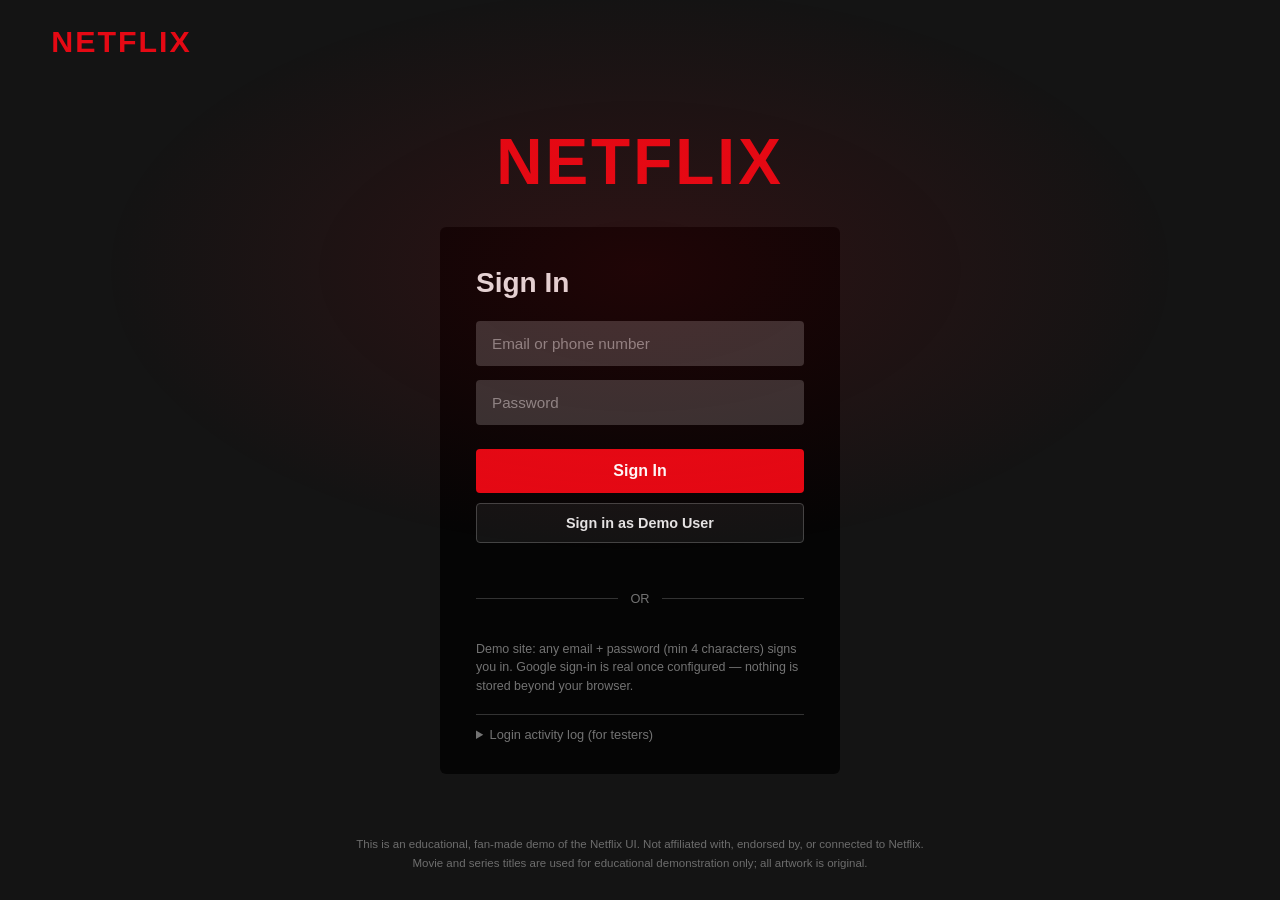
<file: index.html>
<!DOCTYPE html>
<html lang="en">
<head>
  <meta charset="UTF-8">
  <meta name="viewport" content="width=device-width, initial-scale=1.0">
  <title>Netflix — Watch TV Shows & Movies Online (Educational Demo)</title>
  <link rel="stylesheet" href="css/style.css">
</head>
<body>

  <!-- Top navigation bar -->
  <header id="navbar">
    <div class="navbar__left">
      <a class="navbar__logo" href="#">NETFLIX</a>
      <ul class="navbar__links">
        <li><a href="#">Home</a></li>
        <li><a href="#" id="nav-new">New & Popular</a></li>
        <li><a href="#">TV Shows</a></li>
        <li><a href="#">Movies</a></li>
        <li><a href="#" id="nav-mylist">My List</a></li>
      </ul>
    </div>
    <div class="navbar__right">
      <form id="search-form">
        <input id="search-input" type="text" placeholder="Search titles, genres…" autocomplete="off">
        <button id="search-btn" type="submit">Search</button>
      </form>
      <div class="navbar__user">
        <button class="navbar__avatar" id="user-btn" aria-label="Account menu" aria-haspopup="true" aria-expanded="false">A</button>
        <div class="user-menu" id="user-menu" hidden>
          <span id="user-menu-name"></span>
          <button id="user-signout" type="button">Sign out</button>
        </div>
      </div>
    </div>
  </header>

  <main>
    <!-- app.js fills this section -->
    <section id="hero"></section>

    <!-- app.js fills this section -->
    <section id="rows"></section>
  </main>

  <!-- app.js fills #modal-content; the CSS .modal--open class controls visibility -->
  <div id="modal" class="modal" aria-hidden="true">
    <div class="modal__box">
      <button class="modal__close" aria-label="Close">×</button>
      <!-- app.js fills this content area -->
      <div id="modal-content"></div>
    </div>
  </div>

  <footer id="footer">
    <div class="footer__links">
      <ul>
        <li><a href="#">Audio Description</a></li>
        <li><a href="#">Help Centre</a></li>
        <li><a href="#">Gift Cards</a></li>
      </ul>
      <ul>
        <li><a href="#">Media Centre</a></li>
        <li><a href="#">Investor Relations</a></li>
        <li><a href="#">Jobs</a></li>
      </ul>
      <ul>
        <li><a href="#">Terms of Use</a></li>
        <li><a href="#">Privacy</a></li>
      </ul>
      <ul>
        <li><a href="#">Legal Notices</a></li>
        <li><a href="#">Cookie Preferences</a></li>
      </ul>
    </div>
    <p class="footer__disclaimer">This is an educational, fan-made demo of the Netflix UI. Not affiliated with, endorsed by, or connected to Netflix. Movie and series titles are used for educational demonstration only; all artwork is original.</p>
  </footer>

  <script src="js/config.js" defer></script>
  <script src="js/auth.js" defer></script>
  <script src="js/data.js" defer></script>
  <script src="js/app.js" defer></script>
</body>
</html>
</file>
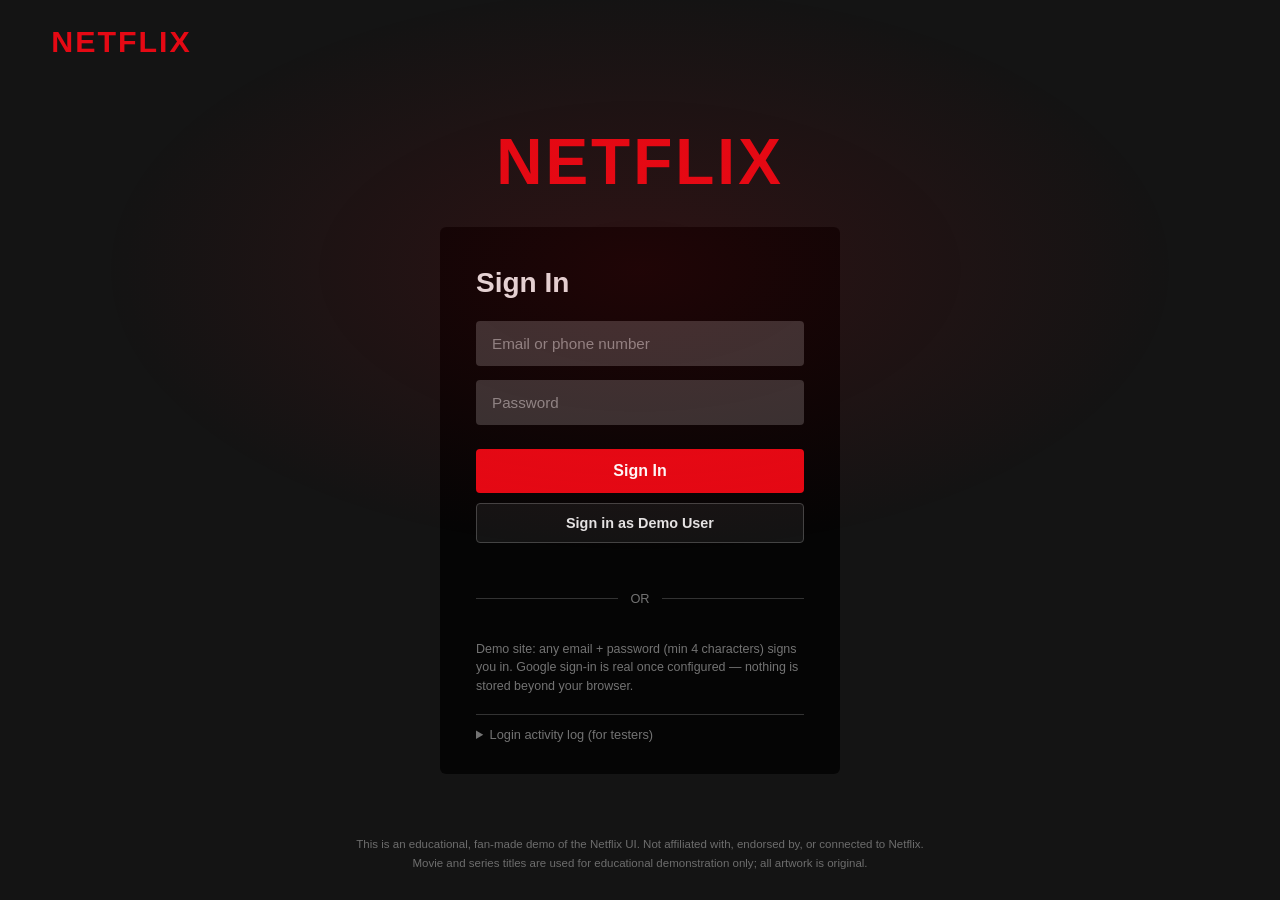
<file: login.html>
<!DOCTYPE html>
<html lang="en">
<head>
  <meta charset="UTF-8">
  <meta name="viewport" content="width=device-width, initial-scale=1.0">
  <title>Sign In — Netflix (Educational Demo)</title>
  <link rel="stylesheet" href="css/login.css">
</head>
<body>

  <header class="login__brand">
    <a href="login.html">NETFLIX</a>
  </header>

  <main class="login__wrap">
    <h1 class="login__title">NETFLIX</h1>
    <div class="login__card">
      <h1>Sign In</h1>
      <form id="login-form" novalidate>
        <input id="login-email" type="email" placeholder="Email or phone number" autocomplete="email" required>
        <input id="login-password" type="password" placeholder="Password" autocomplete="current-password" required>
        <button class="btn--red" type="submit">Sign In</button>
        <button class="btn--demo" id="demo-btn" type="button">Sign in as Demo User</button>
        <p id="login-error" class="login__error" role="alert"></p>
        <div class="login__or"><span>OR</span></div>
        <!-- Google Identity Services renders the real button into this slot -->
        <div id="google-btn" class="login__google"></div>
      </form>
      <p class="login__hint">Demo site: any email + password (min 4 characters) signs you in. Google sign-in is real once configured — nothing is stored beyond your browser.</p>
      <details class="login__log">
        <summary>Login activity log (for testers)</summary>
        <div id="login-log"></div>
      </details>
    </div>
  </main>

  <footer class="login__footer">
    This is an educational, fan-made demo of the Netflix UI. Not affiliated with, endorsed by, or connected to Netflix. Movie and series titles are used for educational demonstration only; all artwork is original.
  </footer>

  <script src="https://accounts.google.com/gsi/client" async defer></script>
  <script src="js/config.js" defer></script>
  <script src="js/auth.js" defer></script>
  <script src="js/login.js" defer></script>
</body>
</html>
</file>
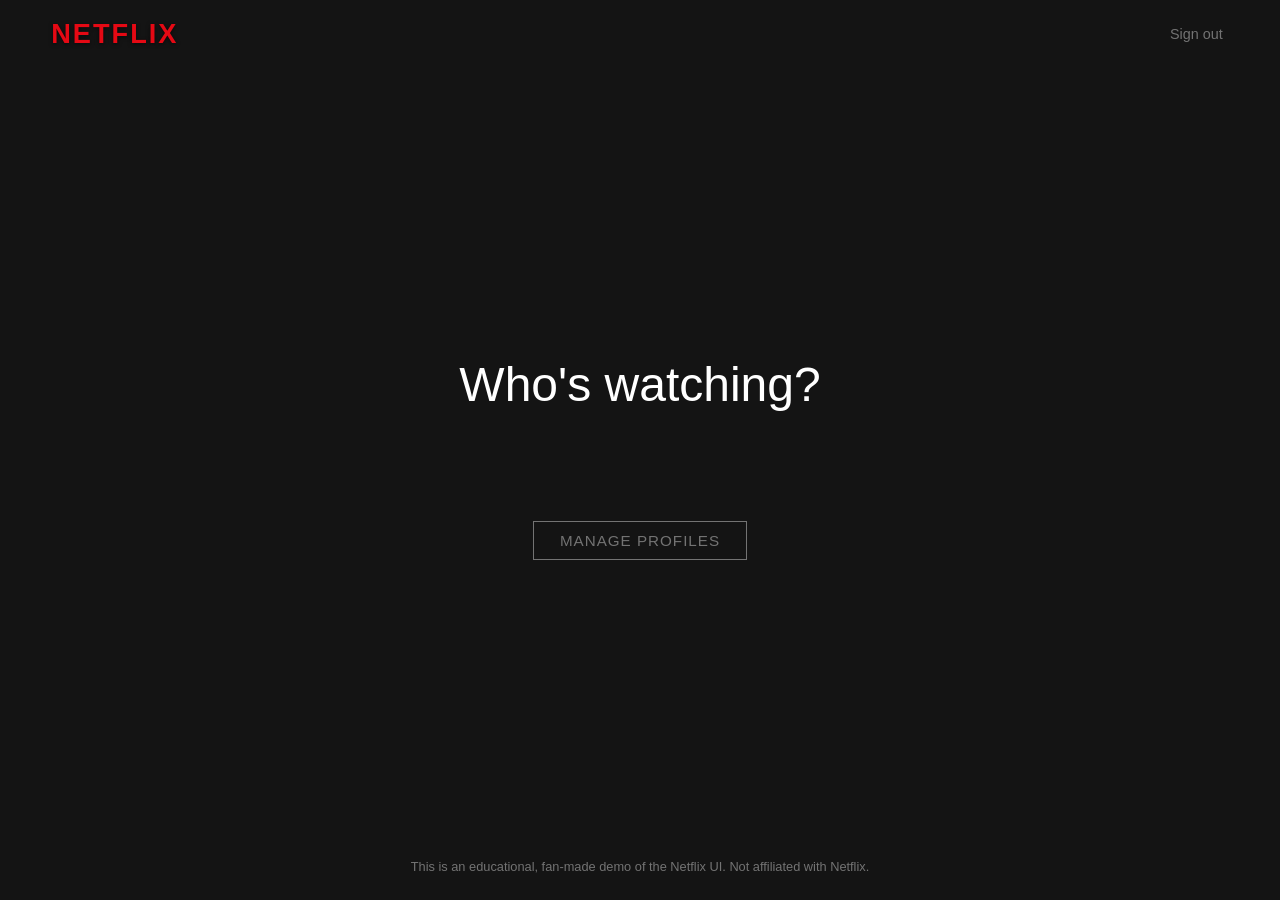
<file: profiles.html>
<!DOCTYPE html>
<html lang="en">
<head>
  <meta charset="UTF-8">
  <meta name="viewport" content="width=device-width, initial-scale=1.0">
  <title>Who's watching? — Netflix (Educational Demo)</title>
  <link rel="stylesheet" href="css/profiles.css">
</head>
<body>
  <header class="profiles__brand">
    <a href="profiles.html" class="profiles__logo">NETFLIX</a>
    <button id="signout-btn" type="button">Sign out</button>
  </header>

  <main class="profiles__main">
    <h1 id="profiles-title">Who's watching?</h1>

    <div id="profiles"></div>

    <div id="profiles-actions">
      <button id="manage-btn" type="button">Manage Profiles</button>
      <button id="done-btn" type="button" hidden>Done</button>
    </div>
  </main>

  <footer class="profiles__footer">
    <p>This is an educational, fan-made demo of the Netflix UI. Not affiliated with Netflix.</p>
  </footer>

  <script src="js/auth.js" defer></script>
  <script src="js/profiles.js" defer></script>
</body>
</html>
</file>
<file: css/style.css>
/* ==========================================================================
   Cloneflix — Netflix-style UI clone (educational demo)
   File: css/style.css
   Pure HTML/CSS — no external fonts, images, libraries, or CDN links.
   Styles index.html hooks and the elements rendered by js/app.js.
   ========================================================================== */

/* --------------------------------------------------------------------------
   1. Design tokens
   -------------------------------------------------------------------------- */
:root {
  --bg: #141414;
  --surface: #181818;
  --red: #E50914;
  --text: #e5e5e5;
  --muted: #9e9e9e;
  --card-w: 200px;

  --nav-h: 68px;
  --match-green: #46d369;
  --serif: Georgia, 'Times New Roman', serif;
  --sans: 'Segoe UI', 'Helvetica Neue', Helvetica, Arial, sans-serif;
  --z-navbar: 1000;
  --z-card: 20;
  --z-modal: 2000;
  --radius: 4px;
}

/* --------------------------------------------------------------------------
   2. Base / reset
   -------------------------------------------------------------------------- */
*,
*::before,
*::after {
  box-sizing: border-box;
}

html {
  scrollbar-color: #333 var(--bg);
}

body {
  margin: 0;
  background: var(--bg);
  color: var(--text);
  font-family: var(--sans);
  font-size: 16px;
  line-height: 1.5;
  -webkit-font-smoothing: antialiased;
  text-rendering: optimizeLegibility;
}

/* Lock page scroll while the modal is open (JS toggles this class) */
body.modal-open {
  overflow: hidden;
}

h1,
h2,
h3,
h4,
p {
  margin: 0;
}

ul {
  margin: 0;
  padding: 0;
  list-style: none;
}

img {
  max-width: 100%;
  display: block;
}

button {
  font-family: inherit;
  cursor: pointer;
}

a {
  color: inherit;
  text-decoration: none;
}

::selection {
  background: var(--red);
  color: #fff;
}

/* --------------------------------------------------------------------------
   3. Utilities
   -------------------------------------------------------------------------- */
.hidden {
  display: none !important;
}

/* --------------------------------------------------------------------------
   4. Navbar
   -------------------------------------------------------------------------- */
#navbar {
  position: fixed;
  top: 0;
  left: 0;
  right: 0;
  height: var(--nav-h);
  z-index: var(--z-navbar);
  display: flex;
  align-items: center;
  justify-content: space-between;
  padding: 0 4%;
  background: transparent;
  transition: background-color 0.3s ease;
}

/* Dark gradient scrim underneath the transparent bar at the top */
#navbar::before {
  content: "";
  position: absolute;
  inset: 0;
  z-index: -1;
  background: linear-gradient(
    to bottom,
    rgba(0, 0, 0, 0.8),
    rgba(0, 0, 0, 0.4) 55%,
    rgba(0, 0, 0, 0)
  );
  transition: opacity 0.3s ease;
  pointer-events: none;
}

/* JS toggles body.scrolled once the page is scrolled down */
body.scrolled #navbar {
  background-color: var(--bg);
}

body.scrolled #navbar::before {
  opacity: 0;
}

.navbar__left {
  display: flex;
  align-items: center;
  gap: 24px;
}

.navbar__logo {
  font-size: 1.9rem;
  font-weight: 800;
  text-transform: uppercase;
  letter-spacing: 2px;
  color: var(--red);
  cursor: pointer;
  line-height: 1;
  user-select: none;
  text-shadow: 0 1px 4px rgba(0, 0, 0, 0.6);
}

.navbar__links {
  display: flex;
  align-items: center;
  gap: 18px;
  list-style: none;
}

.navbar__links a {
  font-size: 0.875rem;
  color: var(--text);
  transition: color 0.2s ease;
}

.navbar__links a:hover {
  color: var(--muted);
}

.navbar__right {
  display: flex;
  align-items: center;
  gap: 18px;
}

/* --- Search -------------------------------------------------------------- */
#search-form {
  display: flex;
  align-items: center;
}

#search-input {
  width: 0;
  padding: 6px 0;
  border: 1px solid transparent;
  border-radius: var(--radius);
  background: rgba(0, 0, 0, 0.75);
  color: var(--text);
  font-size: 0.875rem;
  opacity: 0;
  transition: width 0.3s ease, opacity 0.3s ease, padding 0.3s ease,
    border-color 0.2s ease, box-shadow 0.2s ease;
}

/* Expands nicely on hover / focus */
#search-form:hover #search-input,
#search-input:focus {
  width: 200px;
  padding: 6px 10px;
  opacity: 1;
  border-color: #333;
}

#search-input:focus {
  outline: none;
  border-color: #555;
  box-shadow: 0 0 0 1px rgba(255, 255, 255, 0.25);
}

#search-input::placeholder {
  color: var(--muted);
}

#search-btn {
  display: flex;
  align-items: center;
  justify-content: center;
  padding: 6px;
  border: none;
  border-radius: var(--radius);
  background: transparent;
  color: var(--text);
  font-size: 1rem;
  transition: color 0.2s ease;
}

#search-btn:hover {
  color: var(--muted);
}

/* --- Avatar (no external images — rendered as a gradient tile) ----------- */
.navbar__avatar {
  width: 32px;
  height: 32px;
  border: none;
  border-radius: var(--radius);
  background: linear-gradient(135deg, #b20710, #e50914 45%, #5a070c);
  color: #fff;
  font-size: 0.9rem;
  font-weight: 700;
  display: flex;
  align-items: center;
  justify-content: center;
  cursor: pointer;
  user-select: none;
}

/* Avatar images (Google profile photo) + account dropdown */
.navbar__avatar img {
  width: 100%;
  height: 100%;
  object-fit: cover;
  border-radius: var(--radius);
}

.navbar__user {
  position: relative;
}

.user-menu {
  position: absolute;
  right: 0;
  top: calc(100% + 10px);
  width: 190px;
  display: flex;
  flex-direction: column;
  gap: 4px;
  padding: 8px;
  background: rgba(0, 0, 0, 0.92);
  border: 1px solid #333;
  border-radius: var(--radius);
  z-index: var(--z-navbar);
}

.user-menu[hidden] {
  display: none;
}

.user-menu span {
  padding: 4px 8px;
  color: var(--text);
  font-size: 0.85rem;
  border-bottom: 1px solid #333;
}

.user-menu button {
  padding: 8px;
  border: none;
  border-radius: var(--radius);
  background: transparent;
  color: var(--text);
  font-size: 0.85rem;
  text-align: left;
}

.user-menu button:hover {
  background: #333;
}

/* --------------------------------------------------------------------------
   5. Hero
   -------------------------------------------------------------------------- */
#hero {
  position: relative;
  height: 75vh;
  min-height: 420px;
  display: flex;
  align-items: flex-end;
  background-size: cover;
  background-position: center;
  /* The background-image linear-gradient is set inline by JS */
}

/* Scrim overlay: transparent at the top, fading into the page bg at bottom */
#hero::before {
  content: "";
  position: absolute;
  inset: 0;
  background: linear-gradient(
      to top,
      var(--bg) 0%,
      rgba(20, 20, 20, 0.4) 55%,
      rgba(20, 20, 20, 0) 100%
    ),
    linear-gradient(to right, rgba(20, 20, 20, 0.7) 0%, rgba(20, 20, 20, 0) 55%);
  pointer-events: none;
}

.hero__content {
  position: relative;
  z-index: 1;
  max-width: 45%;
  padding: 0 4% 8vh;
  display: flex;
  flex-direction: column;
  gap: 16px;
}

.hero__title {
  font-family: var(--serif);
  font-size: clamp(2.4rem, 5vw, 4rem);
  font-weight: 700;
  line-height: 1.05;
  color: #fff;
  text-shadow: 0 4px 12px rgba(0, 0, 0, 0.6);
}

.hero__meta {
  display: flex;
  align-items: center;
  flex-wrap: wrap;
  gap: 12px;
  font-size: 0.95rem;
  color: var(--text);
}

.hero__meta .match,
.modal__meta .match {
  color: var(--match-green);
  font-weight: 700;
}

.hero__meta .year,
.modal__meta .year {
  color: var(--muted);
}

.hero__meta .badge,
.modal__meta .badge {
  padding: 1px 6px;
  border: 1px solid var(--muted);
  border-radius: 3px;
  font-size: 0.72rem;
  color: var(--text);
  letter-spacing: 0.5px;
}

.hero__meta .duration,
.modal__meta .duration {
  color: var(--muted);
}

.hero__desc {
  max-width: 55ch;
  font-size: 1rem;
  color: var(--text);
  text-shadow: 0 2px 6px rgba(0, 0, 0, 0.6);
}

.hero__buttons {
  display: flex;
  align-items: center;
  gap: 12px;
  flex-wrap: wrap;
}

/* --------------------------------------------------------------------------
   6. Buttons
   -------------------------------------------------------------------------- */
.btn {
  display: inline-flex;
  align-items: center;
  gap: 8px;
  padding: 10px 22px;
  border: none;
  border-radius: var(--radius);
  font-size: 1rem;
  font-weight: 600;
  line-height: 1.2;
  transition: background-color 0.2s ease, opacity 0.2s ease, transform 0.1s ease;
}

.btn:active {
  transform: scale(0.97);
}

.btn--play {
  background: #fff;
  color: #000;
}

.btn--play:hover {
  background: rgba(255, 255, 255, 0.75);
}

.btn--info {
  background: rgba(109, 109, 110, 0.7);
  color: #fff;
}

.btn--info:hover {
  background: rgba(109, 109, 110, 0.4);
}

/* --------------------------------------------------------------------------
   7. Content rows
   -------------------------------------------------------------------------- */
#rows {
  position: relative;
  z-index: 1;
  padding-bottom: 40px;
}

.row {
  position: relative;
  padding: 28px 0 12px;
}

/* Results row that sits right below the fixed navbar gets extra top room */
.row--results {
  padding-top: calc(var(--nav-h) + 24px);
}

.row__title {
  padding: 0 4%;
  margin-bottom: 8px;
  font-size: 1.25rem;
  font-weight: 700;
  color: var(--text);
  transition: color 0.2s ease;
}

.row:hover .row__title {
  color: #fff;
}

.row__cards {
  display: flex;
  align-items: flex-start;
  gap: 8px;
  padding: 24px 4% 44px;
  overflow-x: auto;
  overflow-y: hidden;
  scroll-behavior: smooth;
  /* Hide the scrollbar on desktop (Firefox / WebKit) */
  scrollbar-width: none;
}

.row__cards::-webkit-scrollbar {
  display: none;
}

/* --- Row scroll buttons -------------------------------------------------- */
.row__btn {
  position: absolute;
  top: 50%;
  transform: translateY(-50%);
  z-index: var(--z-card);
  width: 44px;
  height: 44px;
  display: flex;
  align-items: center;
  justify-content: center;
  border: none;
  border-radius: 50%;
  background: rgba(20, 20, 20, 0.6);
  color: #fff;
  font-size: 1.1rem;
  line-height: 1;
  opacity: 0;
  transition: opacity 0.2s ease, background-color 0.2s ease, transform 0.2s ease;
}

.row__btn--left {
  left: 8px;
}

.row__btn--right {
  right: 8px;
}

/* Visible on row hover (desktop only) */
.row:hover .row__btn,
.row__btn:focus-visible {
  opacity: 1;
}

.row__btn:hover {
  background: rgba(20, 20, 20, 0.9);
  transform: translateY(-50%) scale(1.1);
}

/* --------------------------------------------------------------------------
   8. Poster cards (JS-rendered)
   -------------------------------------------------------------------------- */
.card {
  position: relative;
  flex: 0 0 auto;
  width: var(--card-w);
  aspect-ratio: 2 / 3;
  border-radius: var(--radius);
  overflow: hidden;
  background: var(--surface);
  cursor: pointer;
  transition: transform 0.25s ease, box-shadow 0.25s ease;
}

.card:hover {
  transform: scale(1.15);
  z-index: var(--z-card);
  box-shadow: 0 8px 24px rgba(0, 0, 0, 0.7);
}

.card:focus-visible {
  outline: none;
  box-shadow: 0 0 0 3px rgba(255, 255, 255, 0.85);
}

/* Poster area — JS sets an inline linear-gradient background and
   renders the title text inside. */
.card__poster {
  position: absolute;
  inset: 0;
  display: flex;
  align-items: flex-end;
  padding: 10px;
}

/* Generated SVG poster art fills the card */
.card__poster-img {
  position: absolute;
  inset: 0;
  width: 100%;
  height: 100%;
  object-fit: cover;
}

.card__poster > span,
.card__poster > h3,
.card__poster > p {
  font-family: var(--serif);
  font-size: 0.95rem;
  font-weight: 700;
  line-height: 1.25;
  color: #fff;
  text-shadow: 0 2px 6px rgba(0, 0, 0, 0.8);
}

/* Info bar revealed on hover */
.card__info {
  position: absolute;
  inset: auto 0 0 0;
  display: flex;
  align-items: center;
  gap: 8px;
  padding: 8px 10px;
  background: rgba(24, 24, 24, 0.92);
  font-size: 0.75rem;
  color: var(--text);
  opacity: 0;
  transform: translateY(8px);
  transition: opacity 0.25s ease, transform 0.25s ease;
}

.card:hover .card__info {
  opacity: 1;
  transform: translateY(0);
}

.card__info .match {
  color: var(--match-green);
  font-weight: 600;
}

.card__info .meta {
  color: var(--muted);
}

/* Round play button inside the info bar */
.card__play {
  flex-shrink: 0;
  width: 32px;
  height: 32px;
  display: flex;
  align-items: center;
  justify-content: center;
  border: 1px solid rgba(255, 255, 255, 0.7);
  border-radius: 50%;
  background: transparent;
  color: #fff;
  font-size: 0.75rem;
  line-height: 1;
  margin-left: auto;
  transition: background-color 0.2s ease, border-color 0.2s ease;
}

.card__play:hover {
  background: var(--red);
  border-color: var(--red);
}

/* --------------------------------------------------------------------------
   9. Modal
   -------------------------------------------------------------------------- */
#modal {
  position: fixed;
  inset: 0;
  z-index: var(--z-modal);
  display: none;
  align-items: center;
  justify-content: center;
  padding: 24px;
  background: rgba(0, 0, 0, 0.7);
  overflow-y: auto;
}

#modal.modal--open {
  display: flex;
}

.modal__box {
  position: relative;
  width: 92%;
  max-width: 850px;
  max-height: 90vh;
  overflow-y: auto;
  border-radius: 8px;
  background: var(--surface);
  scrollbar-width: thin;
  scrollbar-color: #444 var(--surface);
  animation: modal-in 0.3s ease;
}

@keyframes modal-in {
  from {
    opacity: 0;
    transform: translateY(24px) scale(0.98);
  }
  to {
    opacity: 1;
    transform: translateY(0) scale(1);
  }
}

.modal__close {
  position: absolute;
  top: 12px;
  right: 12px;
  z-index: 2;
  width: 36px;
  height: 36px;
  display: flex;
  align-items: center;
  justify-content: center;
  border: none;
  border-radius: 50%;
  background: rgba(0, 0, 0, 0.6);
  color: #fff;
  font-size: 1.1rem;
  line-height: 1;
  transition: background-color 0.2s ease;
}

.modal__close:hover {
  background: rgba(0, 0, 0, 0.85);
}

#modal-content {
  display: flex;
  flex-direction: column;
}

/* Large gradient header area with the title overlaid */
.modal__backdrop {
  position: relative;
  height: 380px;
  display: flex;
  align-items: flex-end;
  padding: 24px;
  background-size: cover;
  background-position: center;
  /* Backdrop art image set by JS */
}

.modal__backdrop-img {
  position: absolute;
  inset: 0;
  width: 100%;
  height: 100%;
  object-fit: cover;
}

/* Fade the backdrop into the modal surface below */
.modal__backdrop::after {
  content: "";
  position: absolute;
  inset: 0;
  background: linear-gradient(to top, var(--surface) 0%, rgba(0, 0, 0, 0) 65%);
  pointer-events: none;
}

.modal__title,
.modal__backdrop-title {
  position: relative;
  z-index: 1;
  font-family: var(--serif);
  font-size: 2.2rem;
  font-weight: 700;
  line-height: 1.1;
  color: #fff;
  text-shadow: 0 3px 10px rgba(0, 0, 0, 0.7);
}

.modal__body {
  padding: 20px 28px 32px;
}

.modal__meta {
  display: flex;
  align-items: center;
  flex-wrap: wrap;
  gap: 12px;
  margin-bottom: 14px;
  font-size: 0.95rem;
  color: var(--text);
}

.modal__desc {
  margin: 0;
  font-size: 0.95rem;
  line-height: 1.6;
  color: var(--text);
}

.modal__meta .genres {
  color: var(--muted);
}

.row__empty {
  padding: 0 4%;
  color: var(--muted);
}

/* --------------------------------------------------------------------------
   10. Footer
   -------------------------------------------------------------------------- */
#footer {
  max-width: 1000px;
  margin: 0 auto;
  padding: 40px 4%;
  color: var(--muted);
}

.footer__links {
  display: grid;
  grid-template-columns: repeat(4, 1fr);
  gap: 14px;
  margin-bottom: 24px;
  list-style: none;
}

.footer__links a {
  font-size: 0.8rem;
  color: var(--muted);
  transition: color 0.2s ease;
}

.footer__links a:hover {
  color: var(--text);
  text-decoration: underline;
}

.footer__disclaimer {
  padding-top: 16px;
  border-top: 1px solid #2a2a2a;
  font-size: 0.75rem;
  line-height: 1.6;
  color: #6d6d6d;
}

/* --------------------------------------------------------------------------
   11. Accessibility
   -------------------------------------------------------------------------- */
:focus-visible {
  outline: 2px solid #fff;
  outline-offset: 2px;
}

@media (prefers-reduced-motion: reduce) {
  *,
  *::before,
  *::after {
    animation: none !important;
    transition: none !important;
    scroll-behavior: auto !important;
  }
}

/* --------------------------------------------------------------------------
   12. Responsive
   -------------------------------------------------------------------------- */
@media (max-width: 768px) {
  :root {
    --card-w: 140px;
    --nav-h: 56px;
  }

  /* Smaller navbar */
  #navbar {
    padding: 0 4%;
  }

  .navbar__logo {
    font-size: 1.2rem;
  }

  .navbar__links {
    gap: 10px;
  }

  .navbar__links a {
    font-size: 0.78rem;
  }

  .navbar__right {
    gap: 10px;
  }

  #search-form:hover #search-input,
  #search-input:focus {
    width: 140px;
  }

  /* Smaller hero */
  #hero {
    height: 60vh;
    min-height: 360px;
  }

  .hero__content {
    max-width: 92%;
    padding-bottom: 7vh;
    gap: 12px;
  }

  .hero__title {
    font-size: 2.2rem;
  }

  .hero__desc {
    font-size: 0.875rem;
  }

  .hero__meta {
    font-size: 0.85rem;
  }

  .hero__buttons .btn {
    padding: 8px 16px;
    font-size: 0.9rem;
  }

  /* Hide the scroll chevrons on touch/small screens */
  .row__btn {
    display: none;
  }

  /* Smaller modal */
  .modal__box {
    width: 96%;
  }

  .modal__backdrop {
    height: 260px;
  }

  .modal__title {
    font-size: 1.6rem;
  }

  .modal__body {
    padding: 16px 18px 24px;
  }

  /* Footer links collapse to two columns */
  .footer__links {
    grid-template-columns: repeat(2, 1fr);
  }
}

/* Touch devices (e.g. landscape tablets) — no hover, so hide hover-only UI */
@media (hover: none) {
  .row__btn {
    display: none;
  }

  .card:hover,
  .card--thumb:hover {
    transform: none;
    box-shadow: none;
  }

  .card__add {
    opacity: 1;
  }
}

/* --------------------------------------------------------------------------
   13. My List, favourites & demo player
   -------------------------------------------------------------------------- */
/* ＋/✓ toggle on every poster card */
.card__add {
  position: absolute;
  top: 8px;
  right: 8px;
  z-index: 2;
  width: 30px;
  height: 30px;
  display: flex;
  align-items: center;
  justify-content: center;
  border: 1px solid rgba(255, 255, 255, 0.8);
  border-radius: 50%;
  background: rgba(0, 0, 0, 0.55);
  color: #fff;
  font-size: 0.95rem;
  line-height: 1;
  opacity: 0;
  transition: opacity 0.2s ease, background-color 0.2s ease;
}

.card:hover .card__add,
.card__add:focus-visible {
  opacity: 1;
}

.card__add:hover {
  background: var(--red);
  border-color: var(--red);
}

/* Stay visible + red once the title is in My List */
.card__add.in-list {
  opacity: 1;
  background: var(--red);
  border-color: var(--red);
}

/* My List row highlight when navigated to from the navbar */
.row--flash {
  animation: row-flash 1.6s ease;
}

@keyframes row-flash {
  0%,
  100% {
    box-shadow: none;
  }
  30% {
    box-shadow: 0 0 0 2px var(--red), 0 0 24px rgba(229, 9, 20, 0.55);
    border-radius: 4px;
  }
}

/* My List toggle button inside the detail modal */
.modal__body .btn + .btn {
  margin-left: 10px;
}

.btn--list.in-list {
  background: var(--red);
  color: #fff;
}

/* Fake trailer player overlaid on the modal (demo only) */
.player {
  position: absolute;
  inset: 0;
  z-index: 3;
  display: flex;
  flex-direction: column;
  background: #000;
}

.player__img {
  position: absolute;
  inset: 0;
  width: 100%;
  height: 100%;
  object-fit: cover;
  opacity: 0.5;
  animation: ken-burns 12s ease-out forwards;
}

@keyframes ken-burns {
  from {
    transform: scale(1);
  }
  to {
    transform: scale(1.12);
  }
}

.player__top {
  position: relative;
  z-index: 1;
  display: flex;
  align-items: center;
  gap: 14px;
  padding: 16px 20px;
}

.player__back {
  padding: 6px 14px;
  border: none;
  border-radius: var(--radius);
  background: rgba(0, 0, 0, 0.6);
  color: #fff;
  font-size: 0.9rem;
  cursor: pointer;
}

.player__back:hover {
  background: rgba(0, 0, 0, 0.85);
}

.player__title {
  font-family: var(--serif);
  font-size: 1.1rem;
  color: #fff;
  text-shadow: 0 2px 6px rgba(0, 0, 0, 0.8);
}

.player__demo {
  position: relative;
  z-index: 1;
  margin: auto;
  padding: 0 20px;
  color: var(--muted);
  font-size: 0.85rem;
  text-align: center;
}

.player__bar {
  position: absolute;
  left: 0;
  right: 0;
  bottom: 0;
  height: 4px;
  z-index: 1;
  background: rgba(255, 255, 255, 0.25);
}

.player__fill {
  height: 100%;
  width: 0;
  background: var(--red);
  animation: play-progress 12s linear forwards;
}

@keyframes play-progress {
  from {
    width: 0;
  }
  to {
    width: 100%;
  }
}

/* --------------------------------------------------------------------------
   14. Top-10 trending thumbs, Continue Watching & hero badge
   -------------------------------------------------------------------------- */

/* Landscape 16:9 thumbnail cards ("Trending Now" Top-10 + Continue Watching).
   Inherits the .card base (flex sizing, radius, cursor, transitions, focus). */
.card--thumb {
  width: 290px;
  aspect-ratio: 16 / 9;
}

/* Landscape cards scale a touch less than portrait posters */
.card--thumb:hover {
  transform: scale(1.08);
}

/* The hover info bar slides in above the rank number */
.card--thumb .card__info {
  z-index: 2;
}

/* Giant outlined rank number (Top-10, first ten items only) */
.card--num {
  position: absolute;
  left: 0;
  bottom: 0;
  z-index: 1;
  font-family: Arial, 'Helvetica Neue', Helvetica, sans-serif;
  font-size: 11rem;
  font-weight: 800;
  line-height: 0.8;
  color: transparent;
  -webkit-text-stroke: 3px #7a7a7a;
  text-shadow: 0 4px 14px rgba(0, 0, 0, 0.55);
  pointer-events: none;
  user-select: none;
}

/* Red progress bar at the bottom of Continue Watching cards */
.card__progress {
  position: absolute;
  left: 0;
  right: 0;
  bottom: 0;
  height: 4px;
  z-index: 3;
  background: rgba(255, 255, 255, 0.3);
}

.card__progress-fill {
  height: 100%;
  background: var(--red);
}

/* Hero SERIES / FILM badge above the title */
.hero__badge {
  display: flex;
  align-items: center;
  gap: 8px;
  font-size: 1rem;
  font-weight: 700;
  letter-spacing: 3px;
  text-transform: uppercase;
  color: #fff;
  text-shadow: 0 2px 6px rgba(0, 0, 0, 0.6);
}

.hero__badge-n {
  font-size: 1.5em;
  font-weight: 800;
  line-height: 1;
  letter-spacing: 0;
  color: var(--red);
}

@media (max-width: 768px) {
  .card--thumb {
    width: 180px;
  }

  .card--num {
    font-size: 6rem;
  }
}
</file>
<file: css/login.css>
/* ==========================================================================
   Netflix UI clone (educational demo) — sign-in page styles
   ========================================================================== */

:root {
  --red: #E50914;
  --bg: #141414;
  --text: #e5e5e5;
  --muted: #737373;
}

*,
*::before,
*::after {
  box-sizing: border-box;
}

html,
body {
  margin: 0;
}

body {
  min-height: 100vh;
  display: flex;
  flex-direction: column;
  background: var(--bg);
  color: var(--text);
  font-family: 'Segoe UI', 'Helvetica Neue', Helvetica, Arial, sans-serif;
  -webkit-font-smoothing: antialiased;
}

/* Subtle cinematic red glow behind the card */
body::before {
  content: "";
  position: fixed;
  inset: 0;
  background: radial-gradient(60% 45% at 50% 30%, rgba(229, 9, 20, 0.12), transparent 70%);
  pointer-events: none;
}

/* --- Brand -------------------------------------------------------------- */
.login__brand {
  padding: 24px 4%;
}

.login__brand a {
  color: var(--red);
  font-size: 1.9rem;
  font-weight: 800;
  text-transform: uppercase;
  letter-spacing: 2px;
  text-decoration: none;
}

/* --- Card --------------------------------------------------------------- */
.login__wrap {
  flex: 1;
  display: flex;
  flex-direction: column;
  align-items: center;
  justify-content: center;
  gap: 28px;
  padding: 24px;
}

/* Big red wordmark, like the Netflix landing page */
.login__title {
  margin: 0;
  color: var(--red);
  font-size: clamp(2.6rem, 8vw, 4rem);
  font-weight: 800;
  letter-spacing: 3px;
  text-transform: uppercase;
  text-align: center;
}

.login__card {
  width: 100%;
  max-width: 400px;
  background: rgba(0, 0, 0, 0.75);
  border-radius: 6px;
  padding: 40px 36px 32px;
}

.login__card h1 {
  margin: 0 0 22px;
  font-size: 1.75rem;
}

.login__card input {
  width: 100%;
  margin-bottom: 14px;
  padding: 14px 16px;
  border: none;
  border-radius: 4px;
  background: #333;
  color: #fff;
  font-size: 0.95rem;
  font-family: inherit;
}

.login__card input::placeholder {
  color: #8c8c8c;
}

.login__card input:focus {
  outline: none;
  background: #454545;
  box-shadow: 0 0 0 1px #555;
}

.btn--red {
  width: 100%;
  margin-top: 10px;
  padding: 13px;
  border: none;
  border-radius: 4px;
  background: var(--red);
  color: #fff;
  font-size: 1rem;
  font-weight: 700;
  font-family: inherit;
  cursor: pointer;
  transition: background-color 0.2s ease;
}

.btn--red:hover {
  background: #f6121d;
}

.login__error {
  min-height: 18px;
  margin: 12px 0 0;
  color: #e87c03;
  font-size: 0.85rem;
}

/* --- Divider + Google button --------------------------------------------- */
.login__or {
  display: flex;
  align-items: center;
  gap: 12px;
  margin: 18px 0;
  color: var(--muted);
  font-size: 0.8rem;
}

.login__or::before,
.login__or::after {
  content: "";
  flex: 1;
  height: 1px;
  background: #333;
}

.login__google {
  display: flex;
  justify-content: center;
}

.login__note {
  margin: 12px 0 0;
  color: var(--muted);
  font-size: 0.78rem;
  line-height: 1.5;
}

.login__hint {
  margin: 16px 0 0;
  color: var(--muted);
  font-size: 0.78rem;
  line-height: 1.5;
}

/* --- Footer --------------------------------------------------------------- */
.login__footer {
  max-width: 700px;
  margin: 0 auto;
  padding: 20px 4% 28px;
  text-align: center;
  color: #6d6d6d;
  font-size: 0.72rem;
  line-height: 1.6;
}

@media (max-width: 480px) {
  .login__card {
    padding: 28px 20px;
  }
}

/* --- One-click demo login ------------------------------------------------ */
.btn--demo {
  width: 100%;
  margin-top: 10px;
  padding: 11px;
  border: 1px solid #444;
  border-radius: 4px;
  background: rgba(255, 255, 255, 0.06);
  color: var(--text);
  font-size: 0.9rem;
  font-weight: 600;
  font-family: inherit;
  cursor: pointer;
  transition: background-color 0.2s ease, border-color 0.2s ease;
}

.btn--demo:hover {
  background: rgba(255, 255, 255, 0.12);
  border-color: #666;
}

/* --- Login activity log ---------------------------------------------------- */
.login__log {
  margin-top: 18px;
  border-top: 1px solid #333;
  padding-top: 12px;
}

.login__log summary {
  color: var(--muted);
  font-size: 0.8rem;
  cursor: pointer;
  user-select: none;
}

.login__log summary:hover {
  color: var(--text);
}

#login-log {
  margin-top: 10px;
  display: flex;
  flex-direction: column;
  gap: 6px;
}

.login__log-empty {
  color: var(--muted);
  font-size: 0.78rem;
  font-style: italic;
}

.login__log-row {
  display: flex;
  flex-direction: column;
  gap: 2px;
  padding: 8px 10px;
  border-radius: 4px;
  background: rgba(255, 255, 255, 0.04);
  font-size: 0.78rem;
}

.login__log-who {
  color: var(--text);
  word-break: break-all;
}

.login__log-meta {
  color: var(--muted);
}
</file>
<file: css/profiles.css>
/* ==========================================================================
   Cloneflix — Netflix-style UI clone (educational demo)
   File: css/profiles.css
   Styles for the "Who's watching?" profile picker (profiles.html).
   ========================================================================== */

/* --------------------------------------------------------------------------
   1. Design tokens
   -------------------------------------------------------------------------- */
:root {
  --bg: #141414;
  --red: #e50914;
  --text: #e5e5e5;
  --muted: #737373;
  --sans: 'Segoe UI', 'Helvetica Neue', Helvetica, Arial, sans-serif;
  --serif: Georgia, 'Times New Roman', serif;
  --card-size: 130px;
}

/* --------------------------------------------------------------------------
   2. Base / reset
   -------------------------------------------------------------------------- */
*,
*::before,
*::after {
  box-sizing: border-box;
}

body {
  margin: 0;
  min-height: 100vh;
  display: flex;
  flex-direction: column;
  align-items: center;
  background: var(--bg);
  color: var(--text);
  font-family: var(--sans);
  line-height: 1.5;
  -webkit-font-smoothing: antialiased;
  text-rendering: optimizeLegibility;
}

h1,
p {
  margin: 0;
}

button {
  font-family: inherit;
  cursor: pointer;
}

a {
  color: inherit;
  text-decoration: none;
}

[hidden] {
  display: none !important;
}

::selection {
  background: var(--red);
  color: #fff;
}

:focus-visible {
  outline: 2px solid #fff;
  outline-offset: 2px;
}

/* --------------------------------------------------------------------------
   3. Brand header
   -------------------------------------------------------------------------- */
.profiles__brand {
  width: 100%;
  display: flex;
  align-items: center;
  justify-content: space-between;
  padding: 20px 4%;
}

.profiles__logo {
  font-size: 1.7rem;
  font-weight: 800;
  text-transform: uppercase;
  letter-spacing: 2px;
  color: var(--red);
  line-height: 1;
  user-select: none;
  text-shadow: 0 1px 4px rgba(0, 0, 0, 0.6);
}

#signout-btn {
  background: transparent;
  border: none;
  padding: 6px;
  color: var(--muted);
  font-size: 0.9rem;
  cursor: pointer;
  transition: color 0.2s ease;
}

#signout-btn:hover {
  color: var(--text);
}

/* --------------------------------------------------------------------------
   4. Main column
   -------------------------------------------------------------------------- */
.profiles__main {
  flex: 1;
  display: flex;
  flex-direction: column;
  align-items: center;
  justify-content: center;
  width: 100%;
  padding: 32px 0 24px;
}

#profiles-title {
  margin: 0 4%;
  font-size: clamp(2rem, 4vw, 3rem);
  font-weight: 400;
  color: #fff;
  text-align: center;
}

/* --------------------------------------------------------------------------
   5. Profile card grid
   -------------------------------------------------------------------------- */
#profiles {
  display: flex;
  flex-wrap: wrap;
  justify-content: center;
  gap: 24px;
  max-width: 90%;
  margin: 4vh auto;
}

.profile-card {
  width: var(--card-size);
  padding: 0;
  border: none;
  background: transparent;
  color: var(--muted);
  text-align: center;
  cursor: pointer;
}

.profile-card__avatar {
  position: relative;
  aspect-ratio: 1 / 1;
  width: 100%;
  display: flex;
  align-items: center;
  justify-content: center;
  border: 3px solid transparent;
  border-radius: 8px;
  font-family: var(--serif);
  font-size: 4rem;
  line-height: 1;
  color: #fff;
  text-shadow: 0 2px 8px rgba(0, 0, 0, 0.6);
  user-select: none;
  transition: border-color 0.2s ease;
}

.profile-card:hover .profile-card__avatar,
.profile-card:focus-visible .profile-card__avatar {
  border-color: var(--text);
}

.profile-card:hover .profile-card__name,
.profile-card:focus-visible .profile-card__name {
  color: var(--text);
}

.profile-card__name {
  display: block;
  margin-top: 10px;
  font-size: 1rem;
  text-align: center;
  transition: color 0.2s ease;
}

/* --- Edit / delete overlays (manage mode) ------------------------------- */
.profile-card__edit,
.profile-card__delete {
  position: absolute;
  top: 6px;
  width: 34px;
  height: 34px;
  display: flex;
  align-items: center;
  justify-content: center;
  border: none;
  border-radius: 50%;
  background: rgba(0, 0, 0, 0.6);
  color: #fff;
  font-size: 1rem;
  line-height: 1;
  opacity: 0;
  transition: opacity 0.2s ease, background-color 0.2s ease;
}

.profile-card__edit {
  left: 6px;
}

.profile-card__delete {
  right: 6px;
}

.profile-card:hover .profile-card__edit,
.profile-card:hover .profile-card__delete,
.profile-card__edit:focus-visible,
.profile-card__delete:focus-visible {
  opacity: 1;
}

.profile-card__edit:hover,
.profile-card__delete:hover {
  background: rgba(0, 0, 0, 0.85);
}

.profile-card__delete:hover {
  background: var(--red);
}

/* --- "＋ Add Profile" card ---------------------------------------------- */
.profile-card__add .profile-card__avatar {
  border: 2px dashed var(--muted);
  font-family: var(--sans);
  font-size: 3.5rem;
  color: var(--muted);
  text-shadow: none;
}

.profile-card__add:hover .profile-card__avatar,
.profile-card__add:focus-visible .profile-card__avatar {
  border-color: var(--text);
  color: var(--text);
}

/* --------------------------------------------------------------------------
   6. Inline rename input & add-profile form
   -------------------------------------------------------------------------- */
.profile-card__input,
.profile-add__name {
  width: 100%;
  padding: 6px 8px;
  border: 1px solid #555;
  border-radius: 4px;
  background: #333;
  color: #fff;
  font-size: 0.9rem;
  font-family: inherit;
}

.profile-card__input:focus,
.profile-add__name:focus {
  outline: none;
  border-color: #fff;
}

.profile-card__input::placeholder,
.profile-add__name::placeholder {
  color: var(--muted);
}

.profile-add__form {
  display: flex;
  flex-direction: column;
  align-items: center;
}

.profile-add__swatches {
  display: flex;
  flex-wrap: wrap;
  justify-content: center;
  gap: 8px;
  margin-top: 12px;
}

.profile-add__swatch {
  width: 28px;
  height: 28px;
  padding: 0;
  border: 2px solid transparent;
  border-radius: 50%;
  transition: border-color 0.2s ease, transform 0.1s ease;
}

.profile-add__swatch.selected {
  border-color: #fff;
}

.profile-add__swatch:hover {
  transform: scale(1.1);
}

.profile-add__submit {
  margin-top: 14px;
  padding: 6px 14px;
  border: 1px solid #555;
  border-radius: 4px;
  background: transparent;
  color: var(--text);
  font-size: 0.85rem;
  transition: border-color 0.2s ease;
}

.profile-add__submit:hover {
  border-color: var(--text);
}

/* --------------------------------------------------------------------------
   7. Actions row (Manage Profiles / Done)
   -------------------------------------------------------------------------- */
#profiles-actions {
  display: flex;
  align-items: center;
  justify-content: center;
  gap: 12px;
  margin-top: 28px;
}

#manage-btn,
#done-btn {
  padding: 10px 26px;
  border: 1px solid var(--muted);
  background: transparent;
  color: var(--muted);
  font-size: 0.95rem;
  letter-spacing: 1px;
  text-transform: uppercase;
  cursor: pointer;
  transition: border-color 0.2s ease, color 0.2s ease;
}

#manage-btn:hover,
#done-btn:hover {
  border-color: var(--text);
  color: var(--text);
}

/* --------------------------------------------------------------------------
   8. Footer
   -------------------------------------------------------------------------- */
.profiles__footer {
  width: 100%;
  padding: 24px 4%;
  text-align: center;
  color: var(--muted);
  font-size: 0.8rem;
}

/* --------------------------------------------------------------------------
   9. Responsive & motion
   -------------------------------------------------------------------------- */
@media (max-width: 768px) {
  :root {
    --card-size: 100px;
  }

  .profile-card__avatar {
    font-size: 3rem;
  }

  #profiles {
    gap: 16px;
  }
}

/* Touch devices have no hover — keep the edit/delete controls visible */
@media (hover: none) {
  .profile-card__edit,
  .profile-card__delete {
    opacity: 1;
  }
}

@media (prefers-reduced-motion: reduce) {
  *,
  *::before,
  *::after {
    transition: none !important;
  }
}
</file>
